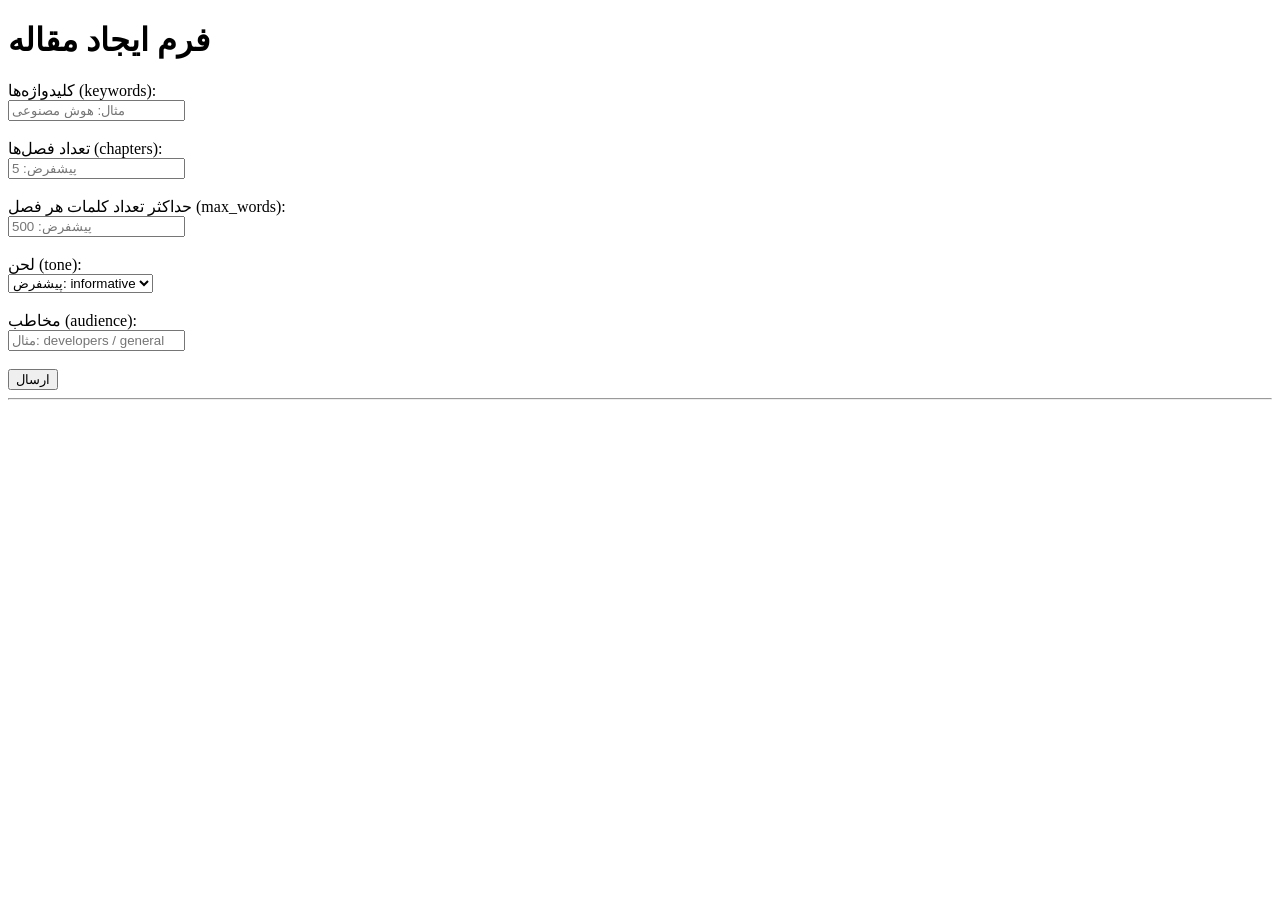
<file: services/templates/index.html>
<!DOCTYPE html>
<html lang="fa">
<head>
<meta charset="UTF-8">
<title>ربات مقاله‌ساز وب</title>
<script src="https://code.jquery.com/jquery-3.7.0.min.js"></script>
</head>
<body>
<h1>فرم ایجاد مقاله</h1>
<form id="articleForm">
    <label>کلیدواژه‌ها (keywords):</label><br>
    <input type="text" name="keywords" placeholder="مثال: هوش مصنوعی" required><br><br>

    <label>تعداد فصل‌ها (chapters):</label><br>
    <input type="number" name="chapters" placeholder="پیشفرض: 5"><br><br>

    <label>حداکثر تعداد کلمات هر فصل (max_words):</label><br>
    <input type="number" name="max_words" placeholder="پیشفرض: 500"><br><br>

    <label>لحن (tone):</label><br>
    <select name="tone">
        <option value="">پیشفرض: informative</option>
        <option value="informative">اطلاعاتی</option>
        <option value="persuasive">ترغیبی</option>
        <option value="friendly">دوستانه</option>
        <option value="technical">فنی</option>
    </select><br><br>

    <label>مخاطب (audience):</label><br>
    <input type="text" name="audience" placeholder="مثال: developers / general"><br><br>

    <button type="submit">ارسال</button>
</form>

<hr>
<div id="response"></div>

<script>
$("#articleForm").submit(function(e) {
    e.preventDefault();

    const formData = {
        keywords: $("input[name='keywords']").val(),
        chapters: $("input[name='chapters']").val(),
        max_words: $("input[name='max_words']").val(),
        tone: $("select[name='tone']").val(),
        audience: $("input[name='audience']").val()
    };

    $.ajax({
        url: "/",   // همون روت اصلی Flask
        type: "POST",
        contentType: "application/json",
        data: JSON.stringify(formData),
        success: function(data) {
            $("#response").html(
                "<p>Job ID: " + data.job_id + "</p>" +
                "<p>Status: " + data.status + "</p>"
            );
        },
        error: function(xhr) {
            $("#response").text("خطا: " + xhr.responseText);
        }
    });
});
</script>
</body>
</html>
</file>
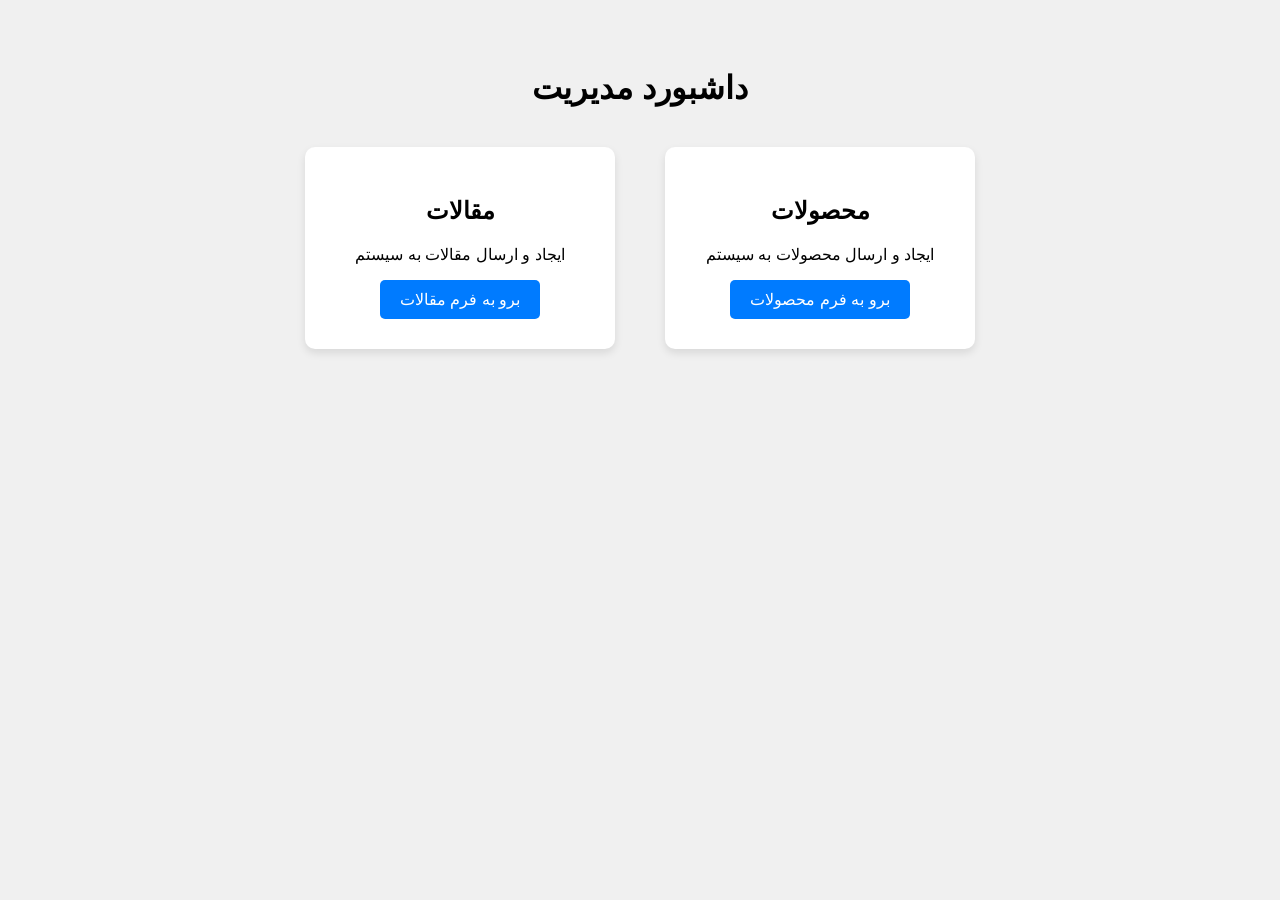
<file: services/templates/dashboard.html>
<!DOCTYPE html>
<html lang="fa">
<head>
<meta charset="UTF-8">
<title>داشبورد مدیریت</title>
<style>
    body { font-family: Arial, sans-serif; background: #f0f0f0; padding: 40px; }
    h1 { text-align: center; margin-bottom: 40px; }
    .container { display: flex; justify-content: center; gap: 50px; }
    .card {
        background: #fff; padding: 30px; border-radius: 10px;
        box-shadow: 0 4px 8px rgba(0,0,0,0.1); width: 250px; text-align: center;
        transition: transform 0.2s;
    }
    .card:hover { transform: scale(1.05); }
    .card button {
        background: #007bff; color: white; border: none;
        padding: 10px 20px; border-radius: 5px; cursor: pointer;
        font-size: 16px;
    }
    .card button:hover { background: #0056b3; }
</style>
</head>
<body>

<h1>داشبورد مدیریت</h1>
<div class="container">
    <div class="card">
        <h2>مقالات</h2>
        <p>ایجاد و ارسال مقالات به سیستم</p>
        <button onclick="location.href='/articles/publish_article'">برو به فرم مقالات</button>
    </div>

    <div class="card">
        <h2>محصولات</h2>
        <p>ایجاد و ارسال محصولات به سیستم</p>
        <button onclick="location.href='/products/publish_product'">برو به فرم محصولات</button>
    </div>
</div>

</body>
</html>
</file>
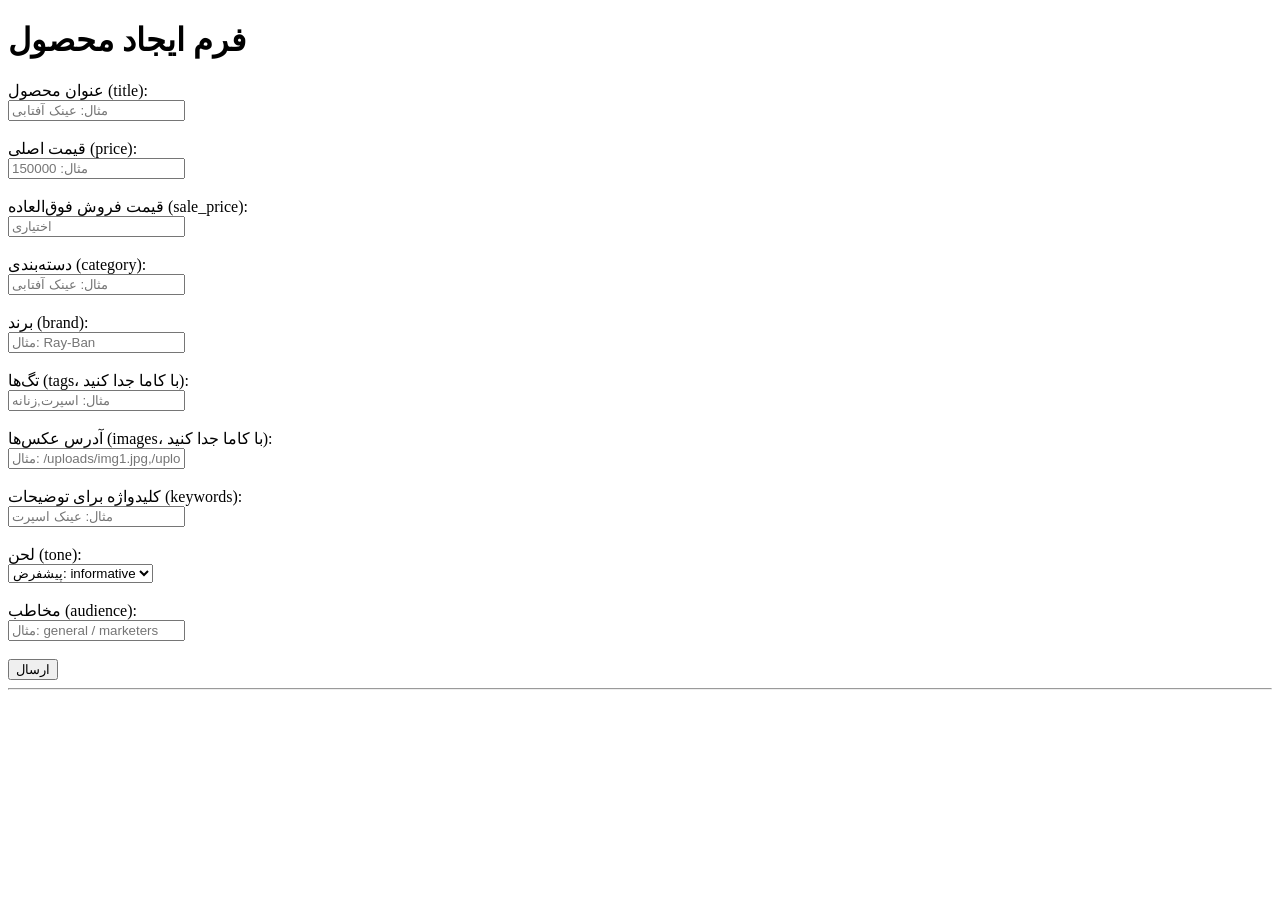
<file: services/templates/index_products.html>
<!DOCTYPE html>
<html lang="fa">
<head>
<meta charset="UTF-8">
<title>فرم ایجاد محصول</title>
<script src="https://code.jquery.com/jquery-3.7.0.min.js"></script>
</head>
<body>
<h1>فرم ایجاد محصول</h1>
<form id="productForm">
    <label>عنوان محصول (title):</label><br>
    <input type="text" name="title" placeholder="مثال: عینک آفتابی" required><br><br>

    <label>قیمت اصلی (price):</label><br>
    <input type="number" name="price" placeholder="مثال: 150000" required><br><br>

    <label>قیمت فروش فوق‌العاده (sale_price):</label><br>
    <input type="number" name="sale_price" placeholder="اختیاری"><br><br>

    <label>دسته‌بندی (category):</label><br>
    <input type="text" name="category" placeholder="مثال: عینک آفتابی"><br><br>

    <label>برند (brand):</label><br>
    <input type="text" name="brand" placeholder="مثال: Ray-Ban"><br><br>

    <label>تگ‌ها (tags، با کاما جدا کنید):</label><br>
    <input type="text" name="tags" placeholder="مثال: اسپرت,زنانه"><br><br>

    <label>آدرس عکس‌ها (images، با کاما جدا کنید):</label><br>
    <input type="text" name="images" placeholder="مثال: /uploads/img1.jpg,/uploads/img2.jpg"><br><br>

    <label>کلیدواژه برای توضیحات (keywords):</label><br>
    <input type="text" name="keywords" placeholder="مثال: عینک اسپرت"><br><br>

    <label>لحن (tone):</label><br>
    <select name="tone">
        <option value="">پیشفرض: informative</option>
        <option value="informative">اطلاعاتی</option>
        <option value="persuasive">ترغیبی</option>
        <option value="friendly">دوستانه</option>
        <option value="technical">فنی</option>
    </select><br><br>

    <label>مخاطب (audience):</label><br>
    <input type="text" name="audience" placeholder="مثال: general / marketers"><br><br>

    <button type="submit">ارسال</button>
</form>

<hr>
<div id="response"></div>

<script>
$("#productForm").submit(function(e) {
    e.preventDefault();

    const formData = {
        title: $("input[name='title']").val(),
        price: $("input[name='price']").val(),
        sale_price: $("input[name='sale_price']").val(),
        category: $("input[name='category']").val() || "Uncategorized",
        brand: $("input[name='brand']").val(),
        tags: $("input[name='tags']").val() ? $("input[name='tags']").val().split(",") : [],
        images: $("input[name='images']").val() ? $("input[name='images']").val().split(",") : [],
        keywords: $("input[name='keywords']").val() || "",
        tone: $("select[name='tone']").val() || "informative",
        audience: $("input[name='audience']").val() || "general"
    };

    $.ajax({
        url: "/products/publish_product",
        type: "POST",
        contentType: "application/json",
        data: JSON.stringify(formData),
        success: function(data) {
            $("#response").html(
                "<p>Job ID: " + data.job_id + "</p>" +
                "<p>Status: " + data.status + "</p>"
            );
        },
        error: function(xhr) {
            $("#response").text("خطا: " + xhr.responseText);
        }
    });
});
</script>
</body>
</html>
</file>
